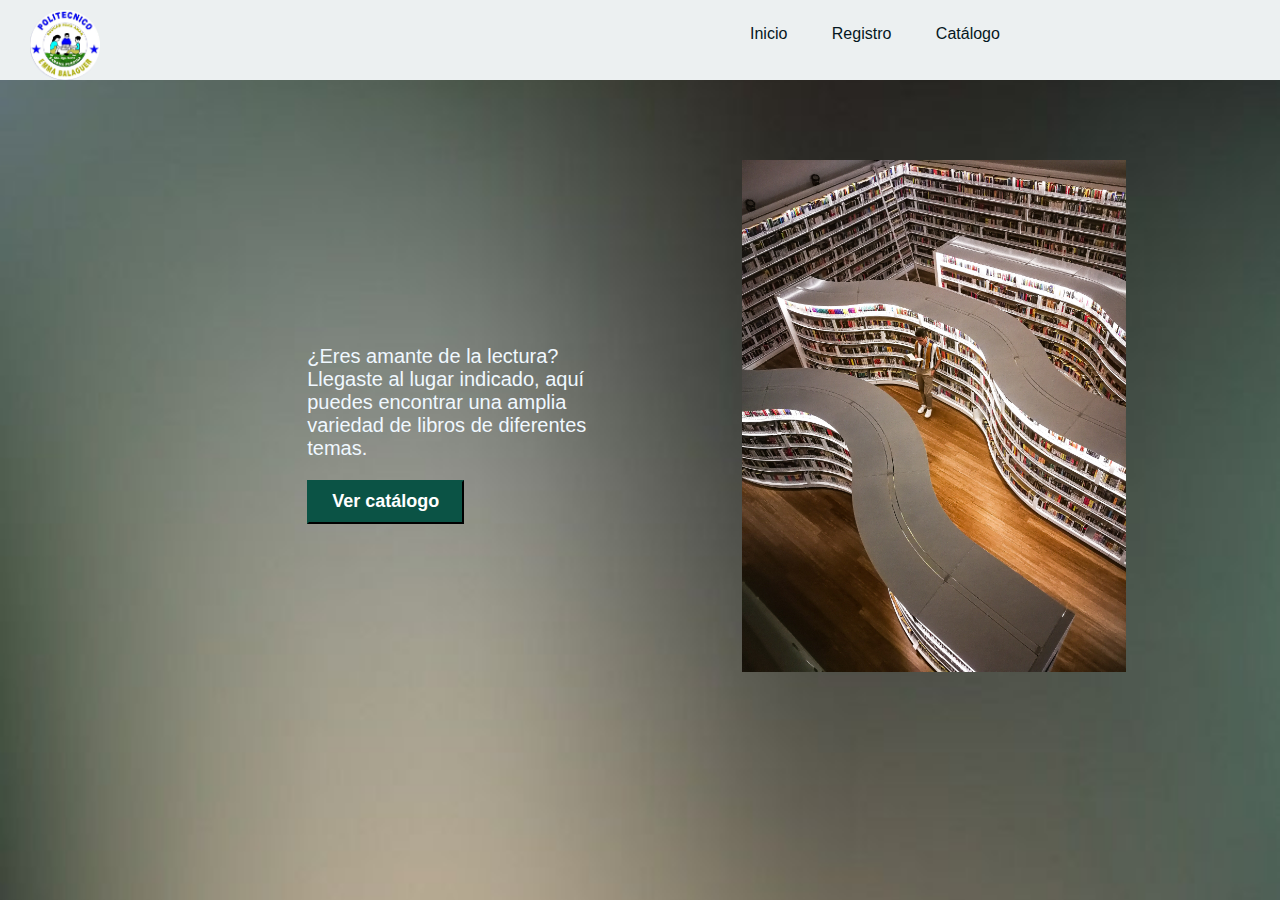
<file: index.html>
<!DOCTYPE html>
<html lang="es">
<head>
    <meta charset="UTF-8">
    <meta http-equiv="X-UA-Compatible" content="IE=edge">
    <meta name="viewport" content="width=device-width, initial-scale=1.0">
    <link rel="stylesheet" href="css/sprincipal.css">
    <title>Biblioteca Virtual DISAB</title>
</head>
<body>
    <header>
        <div class="logo"> 
            <a href="index.html">
            <img src="img/emma.jpg">
        </a>
        </div>
        <ul class="menu">
            <li><a href="index.html">Inicio</a></li>
            <li><a href="solicitud.html">Registro</a></li>
            <li><a href="catálogo.html">Catálogo</a></li>
        </ul>
    </header>
    <body>
    <section>
    <div id="primera_caja">
        <div class="contenedor1">
            <div class="content">
            <h3>¿Eres amante de la lectura? Llegaste al lugar indicado, aquí puedes encontrar una amplia variedad de libros de diferentes temas.</h3>
            <a href="catálogo.html"><button>Ver catálogo</button></a>
        </div>
        </div>
        <div class="fondo">
        <img src="img/img1.jpg" class="muckop">
        </div>
    </div>
</section>
</body>
</body>
</file>
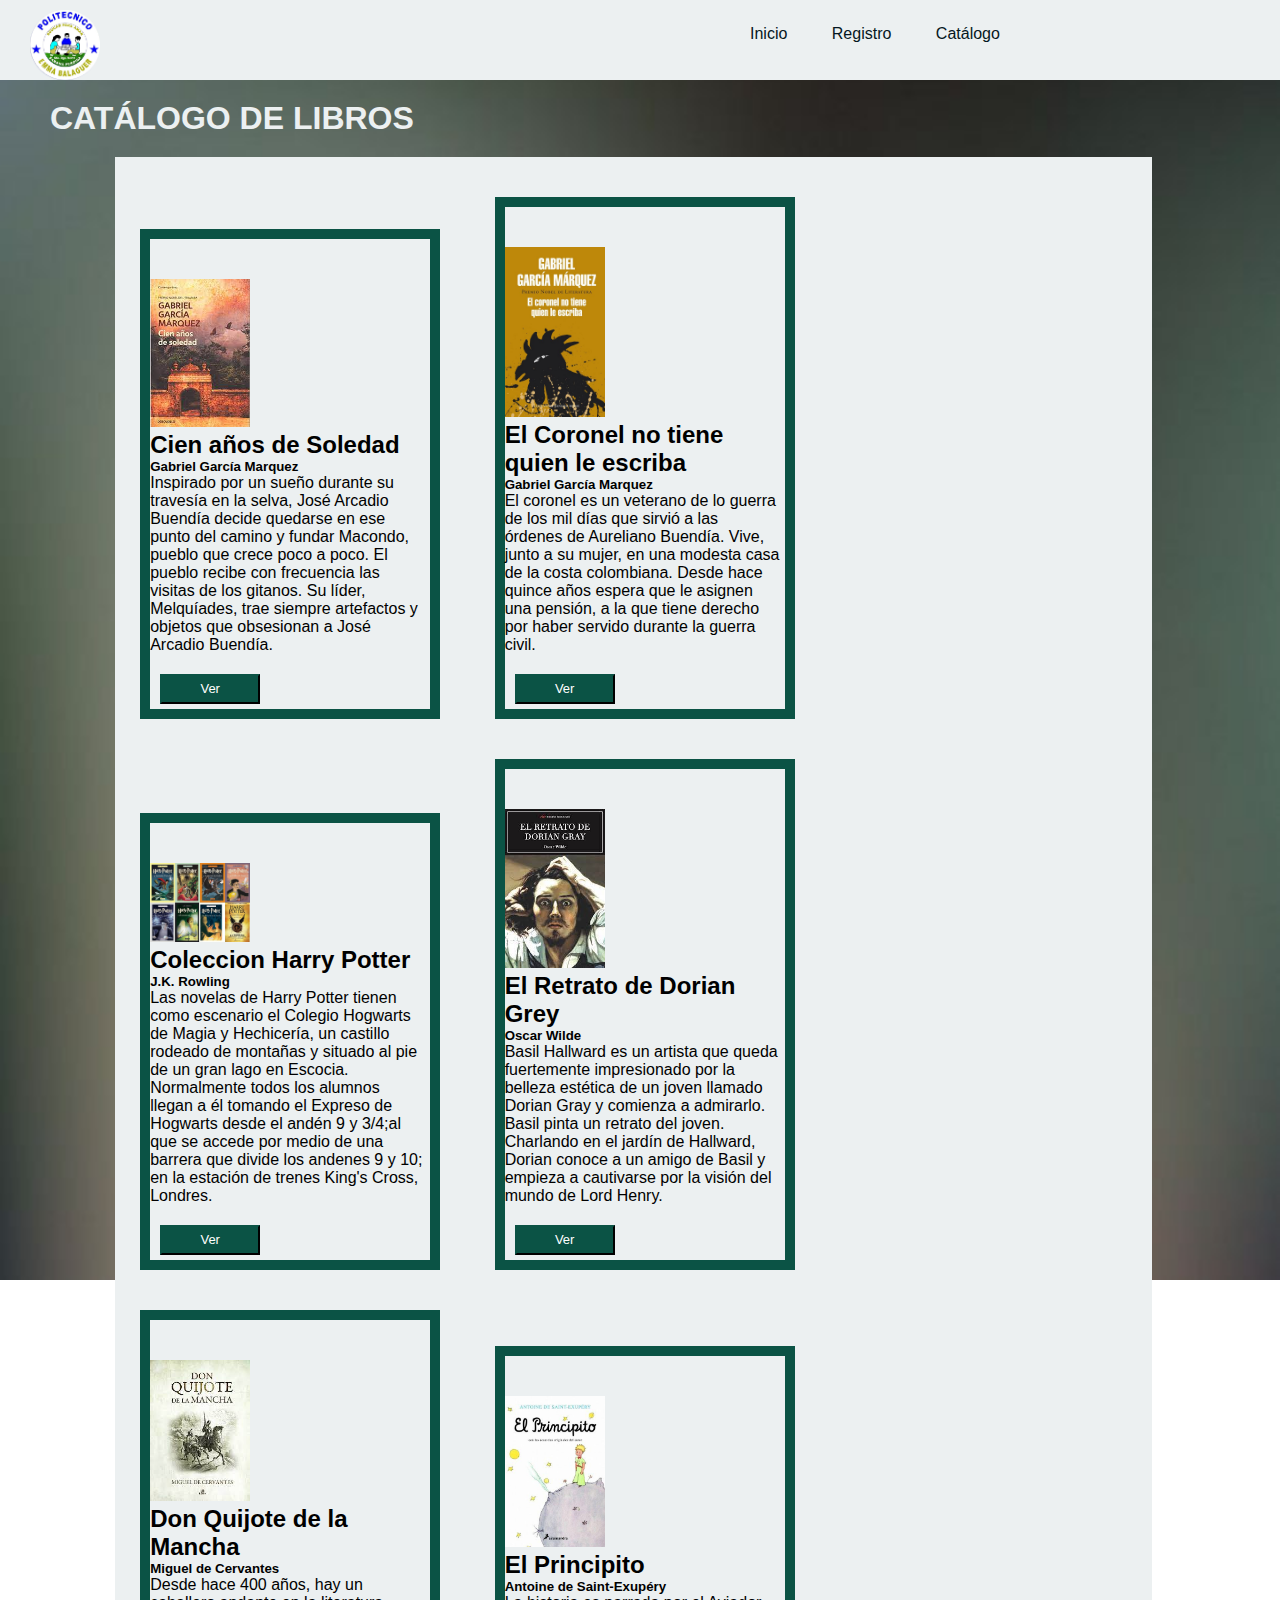
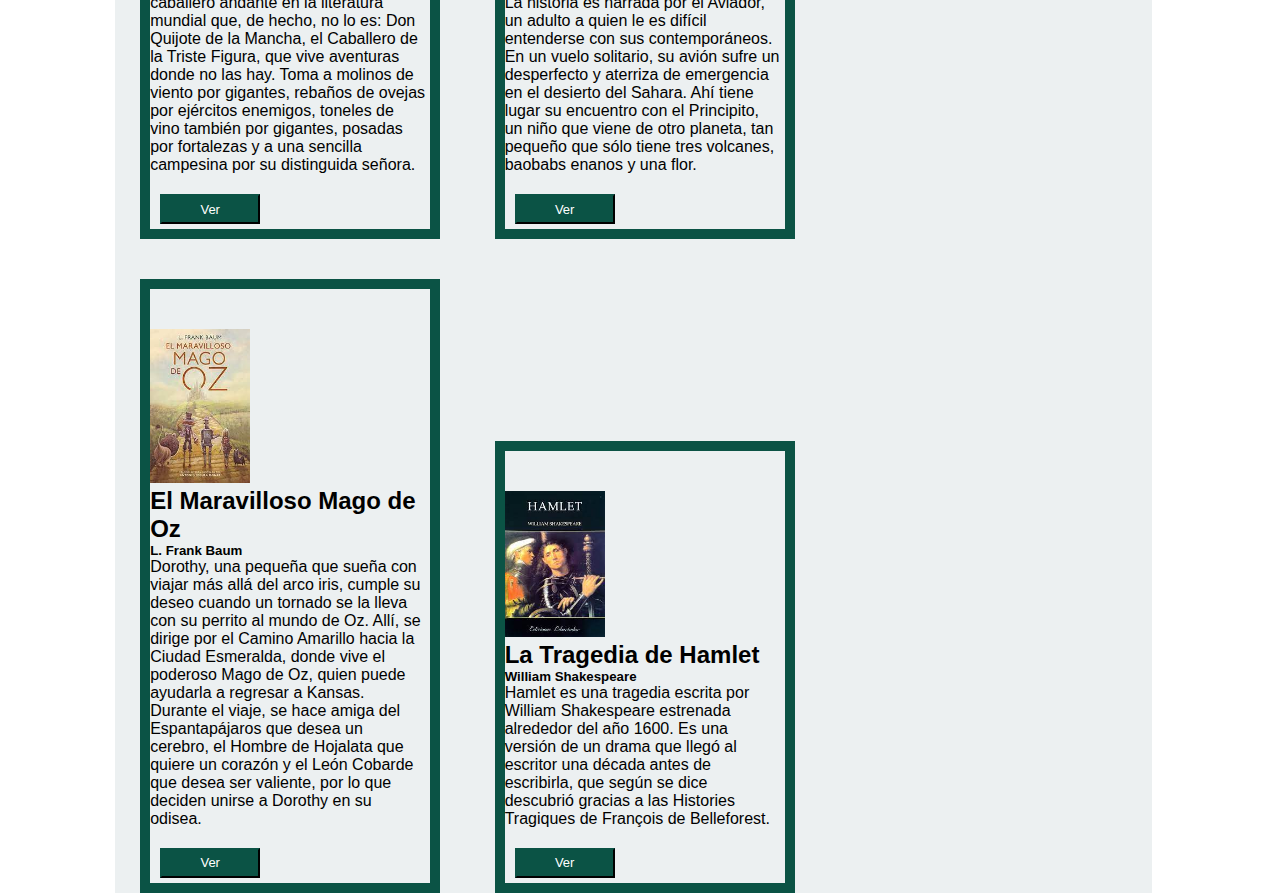
<file: catálogo.html>
<!DOCTYPE html>
<html lang="es">
<head>
    <meta charset="UTF-8">
    <meta http-equiv="X-UA-Compatible" content="IE=edge">
    <meta name="viewport" content="width=device-width, initial-scale=1.0">
    <link rel="stylesheet" href="css/scatálogo.css">
    <title>Biblioteca Virtual DISAB</title>

</head>
<body>
    <header>
        <div class="logo"> 
            <a href="index.html">
            <img src="img/emma.jpg">
        </a>
        </div>
       <ul class="menu">
        <li><a href="index.html">Inicio</a></li>
        <li><a href="solicitud.html">Registro</a></li>
        <li><a href="catálogo.html">Catálogo</a></li>
       </ul>
   </header>

 <div class="titulo">
       <h1>CATÁLOGO DE LIBROS</h1>
   </div>
<div class="segunda_caja">
<div class="contenedor_libros">
<div class="contenedor_libro1">
    <img src="img/carpeta de libros/CADS.jpg" alt="">
    <h2>Cien años de Soledad</h2>
    <h5>Gabriel García Marquez</h5>
    <p> Inspirado por un sueño durante su travesía en la selva, José Arcadio Buendía decide quedarse en ese punto del camino y fundar Macondo, pueblo que crece poco a poco. El pueblo recibe con frecuencia las visitas de los gitanos. Su líder, Melquíades, trae siempre artefactos y objetos que obsesionan a José Arcadio Buendía.</p>
    <a href="soledad.html"><button>Ver</button></a>
</div>
<div class="contenedor_libro1">
    <img src="img/carpeta de libros/ECNTQLE.jpg" alt="">
    <h2>El Coronel no tiene quien le escriba</h2>
    <h5>Gabriel García Marquez</h5>
    <p>El coronel es un veterano de lo guerra de los mil días que sirvió a las órdenes de Aureliano Buendía. Vive, junto a su mujer, en una modesta casa de la costa colombiana. Desde hace quince años espera que le asignen una pensión, a la que tiene derecho por haber servido durante la guerra civil.</p>
    <a href="coronel.html"><button>Ver</button></a>
</div>
<div class="contenedor_libro1">
    <img src="img/carpeta de libros/COLECCION HP.jpg" alt="">
    <h2>Coleccion Harry Potter</h2>
    <h5>J.K. Rowling</h5>
    <p>Las novelas de Harry Potter tienen como escenario el Colegio Hogwarts de Magia y Hechicería, un castillo rodeado de montañas y situado al pie de un gran lago en Escocia. Normalmente todos los alumnos llegan a él tomando el Expreso de Hogwarts desde el andén 9 y 3/4;al que se accede por medio de una barrera que divide los andenes 9 y 10; en la estación de trenes King's Cross, Londres.</p>
    <a href="harrypotter.html"><button>Ver</button></a>
</div>
<div class="contenedor_libro1">
    <img src="img/carpeta de libros/ERDDG.jpg" alt="">
    <h2>El Retrato de Dorian Grey</h2>
    <h5>Oscar Wilde</h5>
    <p>Basil Hallward es un artista que queda fuertemente impresionado por la belleza estética de un joven llamado Dorian Gray y comienza a admirarlo. Basil pinta un retrato del joven. Charlando en el jardín de Hallward, Dorian conoce a un amigo de Basil y empieza a cautivarse por la visión del mundo de Lord Henry.</p>
    <a href="doriangrey.html"><button>Ver</button></a>
</div>
<div class="contenedor_libro1">
    <img src="img/carpeta de libros/DQDLM.jpg" alt="">
    <h2>Don Quijote de la Mancha</h2>
    <h5>Miguel de Cervantes</h5>
    <p>Desde hace 400 años, hay un caballero andante en la literatura mundial que, de hecho, no lo es: Don Quijote de la Mancha, el Caballero de la Triste Figura, que vive aventuras donde no las hay. Toma a molinos de viento por gigantes, rebaños de ovejas por ejércitos enemigos, toneles de vino también por gigantes, posadas por fortalezas y a una sencilla campesina por su distinguida señora.</p>
    <a href="quijote.html"><button>Ver</button></a>
</div>
<div class="contenedor_libro1">
    <img src="img/carpeta de libros/EL PRINCIPITO.jpg" alt="">
    <h2>El Principito</h2>
    <h5>Antoine de Saint-Exupéry</h5>
    <p>La historia es narrada por el Aviador, un adulto a quien le es difícil entenderse con sus contemporáneos. En un vuelo solitario, su avión sufre un desperfecto y aterriza de emergencia en el desierto del Sahara. Ahí tiene lugar su encuentro con el Principito, un niño que viene de otro planeta, tan pequeño que sólo tiene tres volcanes, baobabs enanos y una flor.</p>
    <a href="principito.html"><button>Ver</button></a>
</div>
<div class="contenedor_libro1">
    <img src="img/carpeta de libros/EMMDO.jpg" alt="">
    <h2>El Maravilloso Mago de Oz</h2>
    <h5>L. Frank Baum</h5>
    <p>Dorothy, una pequeña que sueña con viajar más allá del arco iris, cumple su deseo cuando un tornado se la lleva con su perrito al mundo de Oz. Allí, se dirige por el Camino Amarillo hacia la Ciudad Esmeralda, donde vive el poderoso Mago de Oz, quien puede ayudarla a regresar a Kansas. Durante el viaje, se hace amiga del Espantapájaros que desea un cerebro, el Hombre de Hojalata que quiere un corazón y el León Cobarde que desea ser valiente, por lo que deciden unirse a Dorothy en su odisea.</p>
    <a href="magodeoz.html"><button>Ver</button></a>
</div>
<class class="contenedor_libro1">
    <img src="img/carpeta de libros/HAMLET.jpg" alt="">
    <h2>La Tragedia de Hamlet</h2>
    <h5>William Shakespeare</h5>
    <p>Hamlet es una tragedia escrita por William Shakespeare estrenada alrededor del año 1600. Es una versión de un drama que llegó al escritor una década antes de escribirla, que según se dice descubrió gracias a las Histories Tragiques de François de Belleforest.</p>
    <a href="hamlet.html"><button>Ver</button></a>
</class>
</div>
</div>
</body>
</html>
</file>
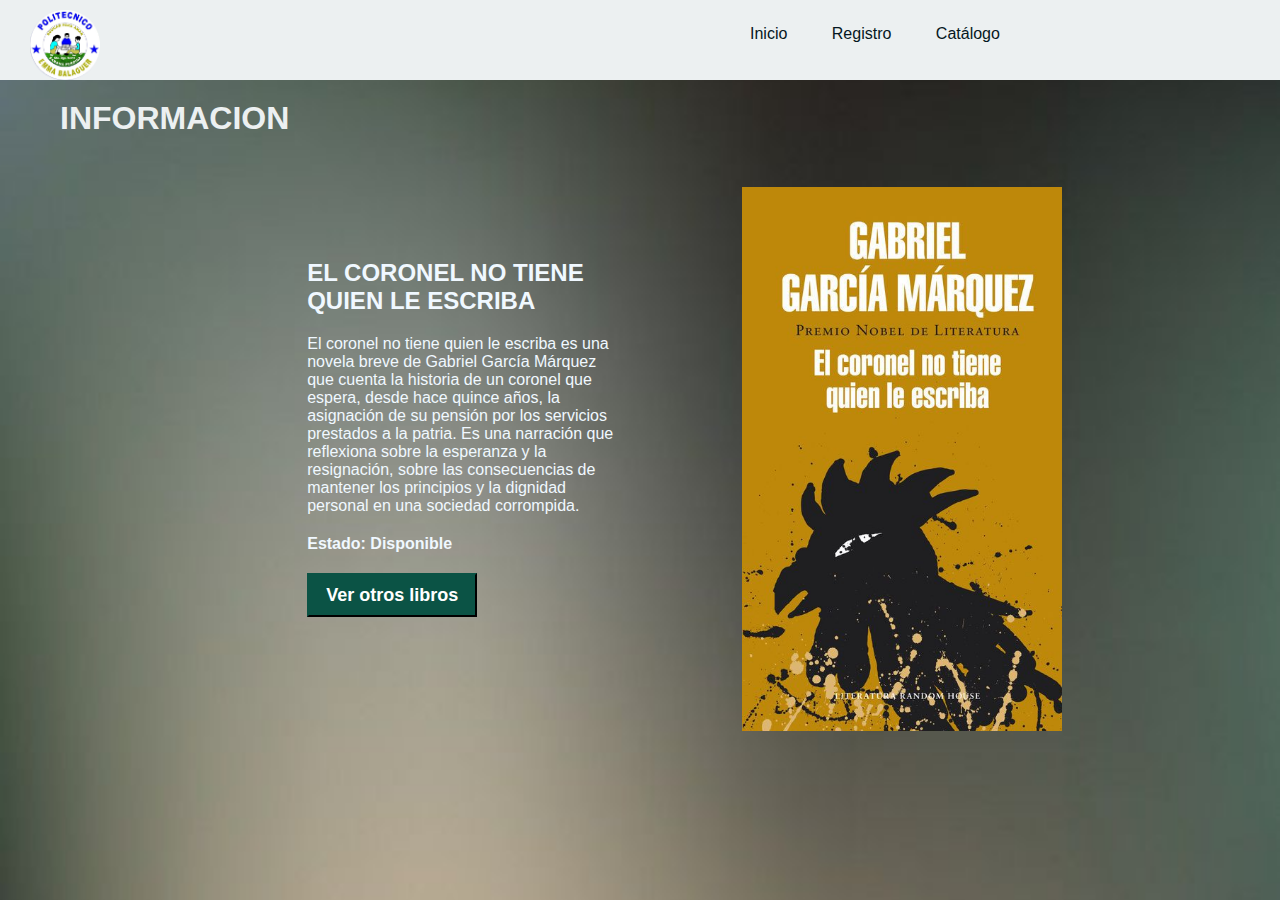
<file: coronel.html>
<!DOCTYPE html>
<html lang="en">
<head>
    <meta charset="UTF-8">
    <meta http-equiv="X-UA-Compatible" content="IE=edge">
    <meta name="viewport" content="width=device-width, initial-scale=1.0">
    <link rel="stylesheet" href="css/libros.css">
    <title>Biblioteca Virtual DISAB</title>

</head>
<body>
    <header>
        <div class="logo"> 
            <a href="index.html">
            <img src="img/emma.jpg">
        </a>
        </div>
       <ul class="menu">
        <li><a href="index.html">Inicio</a></li>
        <li><a href="solicitud.html">Registro</a></li>
           <li><a href="catálogo.html">Catálogo</a></li>
       </ul>
   </header>
   <div class="titulo">
       <h1>INFORMACION</h1>
   </div>
   <div id="primera_caja">
    <div class="contenedor1">
        <div class="content">
            <h2>EL CORONEL NO TIENE QUIEN LE ESCRIBA</h2>
            <p>El coronel no tiene quien le escriba es una novela breve de Gabriel García Márquez que cuenta la historia de un coronel que espera, desde hace quince años, la asignación de su pensión por los servicios prestados a la patria.

                Es una narración que reflexiona sobre la esperanza y la resignación, sobre las consecuencias de mantener los principios y la dignidad personal en una sociedad corrompida.</p>
            <p><strong class="strongClass">Estado: Disponible</strong></p>
                <a href="catálogo.html"><button>Ver otros libros</button></a>
    </div>
    </div>
    <div class="fondo">
    <img src="img/carpeta de libros/ECNTQLE.jpg" class="muckop">
    </div>
</div>
</body>
</html>
</file>
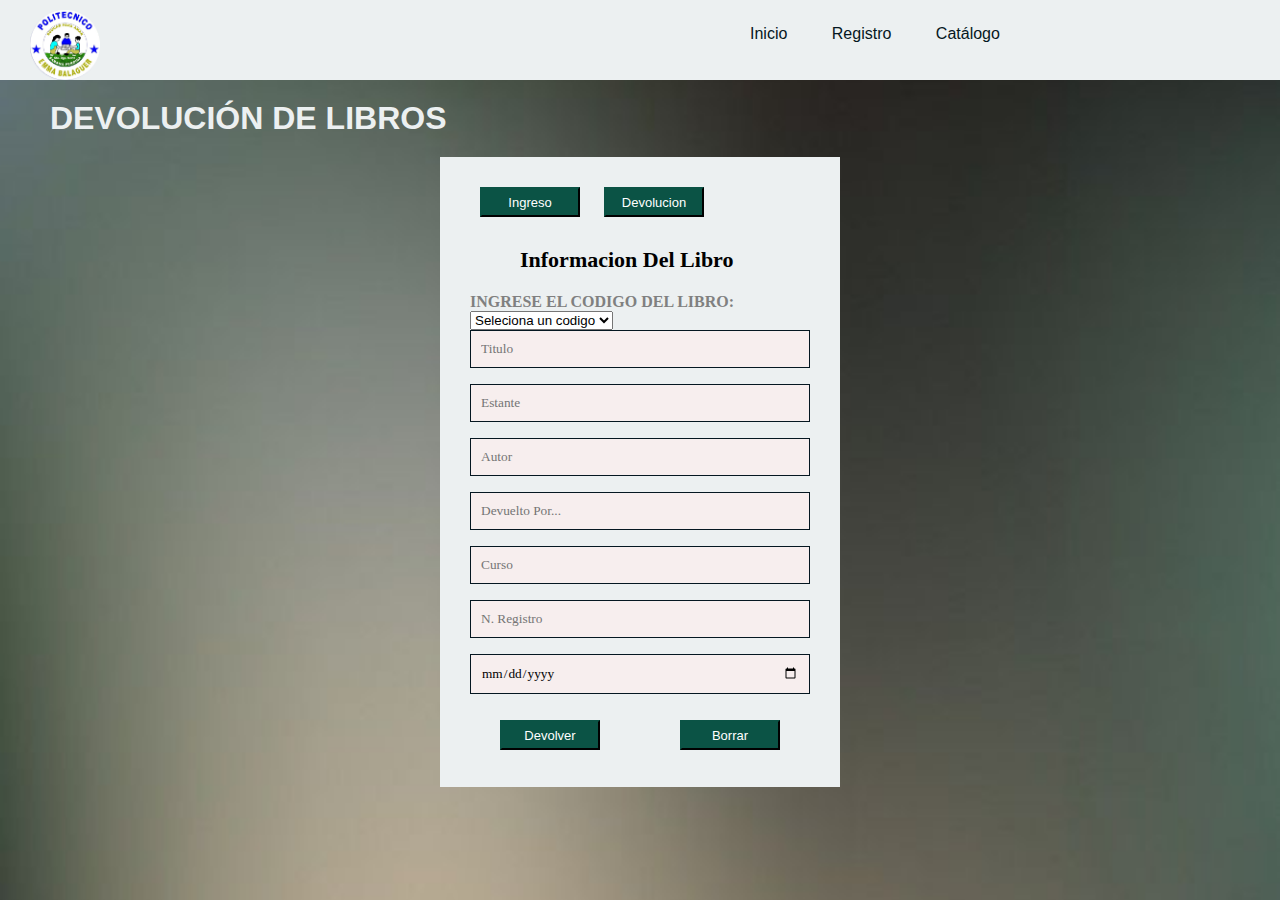
<file: devolucion.html>
<!DOCTYPE html>
<html lang="es">
<head>
    <meta charset="UTF-8">
    <meta http-equiv="X-UA-Compatible" content="IE=edge">
    <meta name="viewport" content="width=device-width, initial-scale=1.0">
    <link rel="stylesheet" media="screen"  href="css/devolucion.css">
    <script src="script2.js"></script> <script src="libros.js"></script>
    <title>Biblioteca Virtual DISAB</title>
</head>
<header>
    <div class="logo"> 
        <a href="index.html">
        <img src="img/emma.jpg">
    </a>
    </div>
   <ul class="menu">
    <li><a href="index.html">Inicio</a></li>
    <li><a href="solicitud.html">Registro</a></li>
       <li><a href="catálogo.html">Catálogo</a></li>
   </ul>
</header>

 <body>
<div class="titulo">
  <h1>DEVOLUCIÓN DE LIBROS</h1>
</div>
<section class="Form-registrar">
  <a href="solicitud.html"><button class="botons1">Ingreso</button></a>
  <a href="devolucion.html"><button class="botons1">Devolucion</button></a>
  <h4 class="titulo">Informacion Del Libro</h4>
  <form action="gracias2.html">
      <label for="" class="formulario__label"><span style="color: gray;" ><strong>INGRESE EL CODIGO DEL LIBRO:</strong></span></label>
      <select name="Código" id="codigo" required>
          <option>Seleciona un codigo</option>
          <option>CADS</option>
          <option>ECNTQLE</option>
          <option>HP</option>
          <option>ERDG</option>
          <option>DQM</option>
          <option>EP</option>
          <option>EMMDO</option>
          <option>LTH</option>
        </select> 
          <input Class="control" type="text" name="Titulo" id="titulo" placeholder="Titulo" required>
          <input Class="control" type="text" name="Estante" id="estante" placeholder="Estante" required>
          <input Class="control" type="text" name="Autor" id="autor" placeholder="Autor" required>
          <input Class="control" type="text" name="Devuelto" id="devuelto" placeholder="Devuelto Por..." required>
          <input Class="control" type="text" name="Curso" id="curso" placeholder="Curso" required>
          <input Class="control" type="text" name="Registro" id="numero" placeholder="N. Registro" required>
          <input class="control" type="date"name="Entrega" id="entrega" placeholder="Fecha De Entrega" required>
          <input class="botons3" type="submit" value="Devolver"><form action="gracias.html">
          <input class="botons4" type="reset" value="Borrar" onclick="Limpiar()">
          <script src="devolucion.js"></script>
    </section>    
  </body>
</html>
</file>
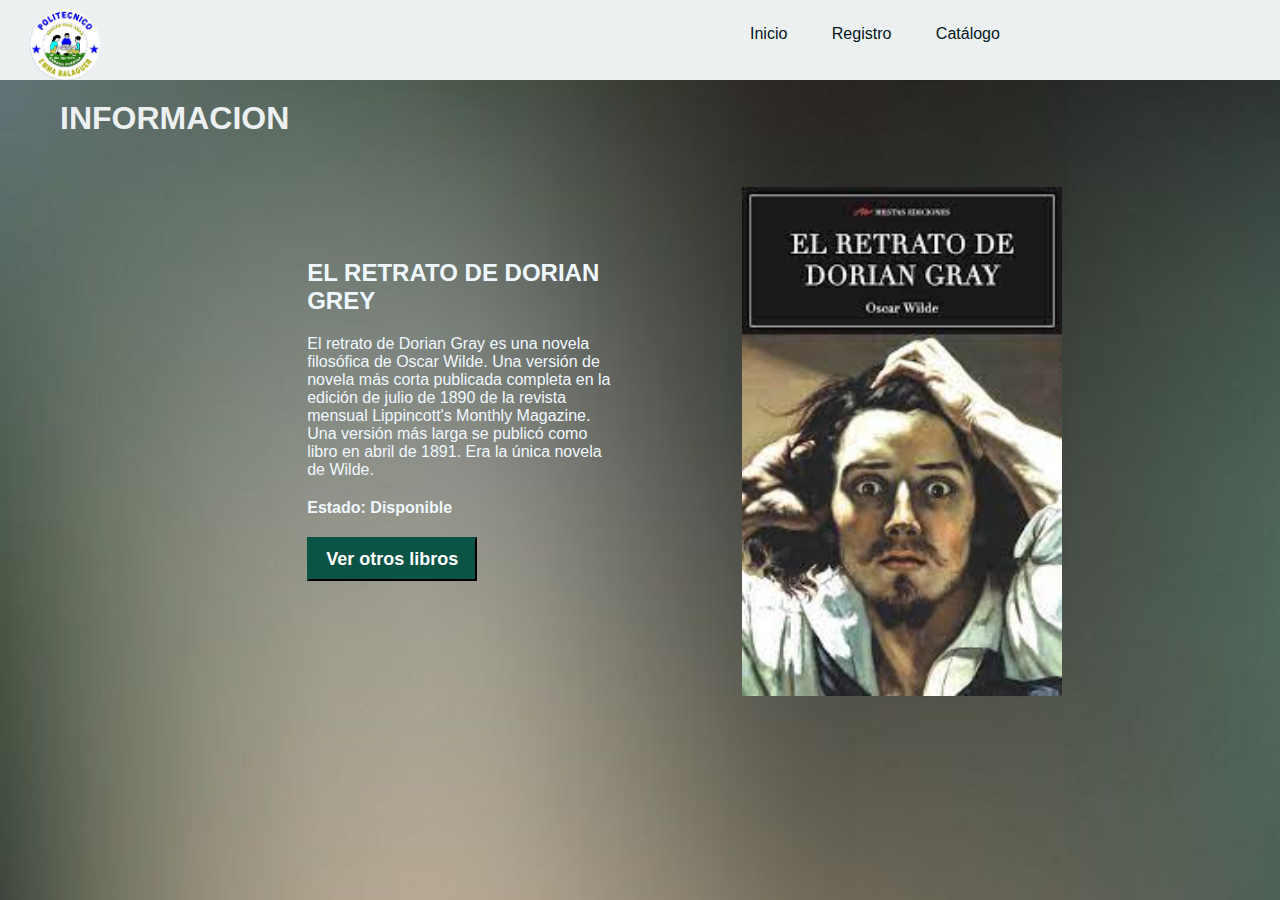
<file: doriangrey.html>
<!DOCTYPE html>
<html lang="en">
<head>
    <meta charset="UTF-8">
    <meta http-equiv="X-UA-Compatible" content="IE=edge">
    <meta name="viewport" content="width=device-width, initial-scale=1.0">
    <link rel="stylesheet" href="css/libros.css">
    <title>Biblioteca Virtual DISAB</title>

</head>
<body>
    <header>
        <div class="logo"> 
            <a href="index.html">
            <img src="img/emma.jpg">
        </a>
        </div>
       <ul class="menu">
        <li><a href="index.html">Inicio</a></li>
        <li><a href="solicitud.html">Registro</a></li>
           <li><a href="catálogo.html">Catálogo</a></li>
       </ul>
   </header>
   <div class="titulo">
       <h1>INFORMACION</h1>
   </div>
   <div id="primera_caja">
    <div class="contenedor1">
        <div class="content">
            <h2>EL RETRATO DE DORIAN GREY</h2>
            <p>El retrato de Dorian Gray es una novela filosófica de Oscar Wilde. Una versión de novela más corta publicada completa en la edición de julio de 1890 de la revista mensual Lippincott's Monthly Magazine. Una versión más larga se publicó como libro en abril de 1891. Era la única novela de Wilde.</p>
            <p><strong class="strongClass">Estado: Disponible</strong></p>
            <a href="catálogo.html"><button>Ver otros libros</button></a>
    </div>
    </div>
    <div class="fondo">
    <img src="img/carpeta de libros/ERDDG.jpg" class="muckop">
    </div>
</div>
</body>
</html>
</file>
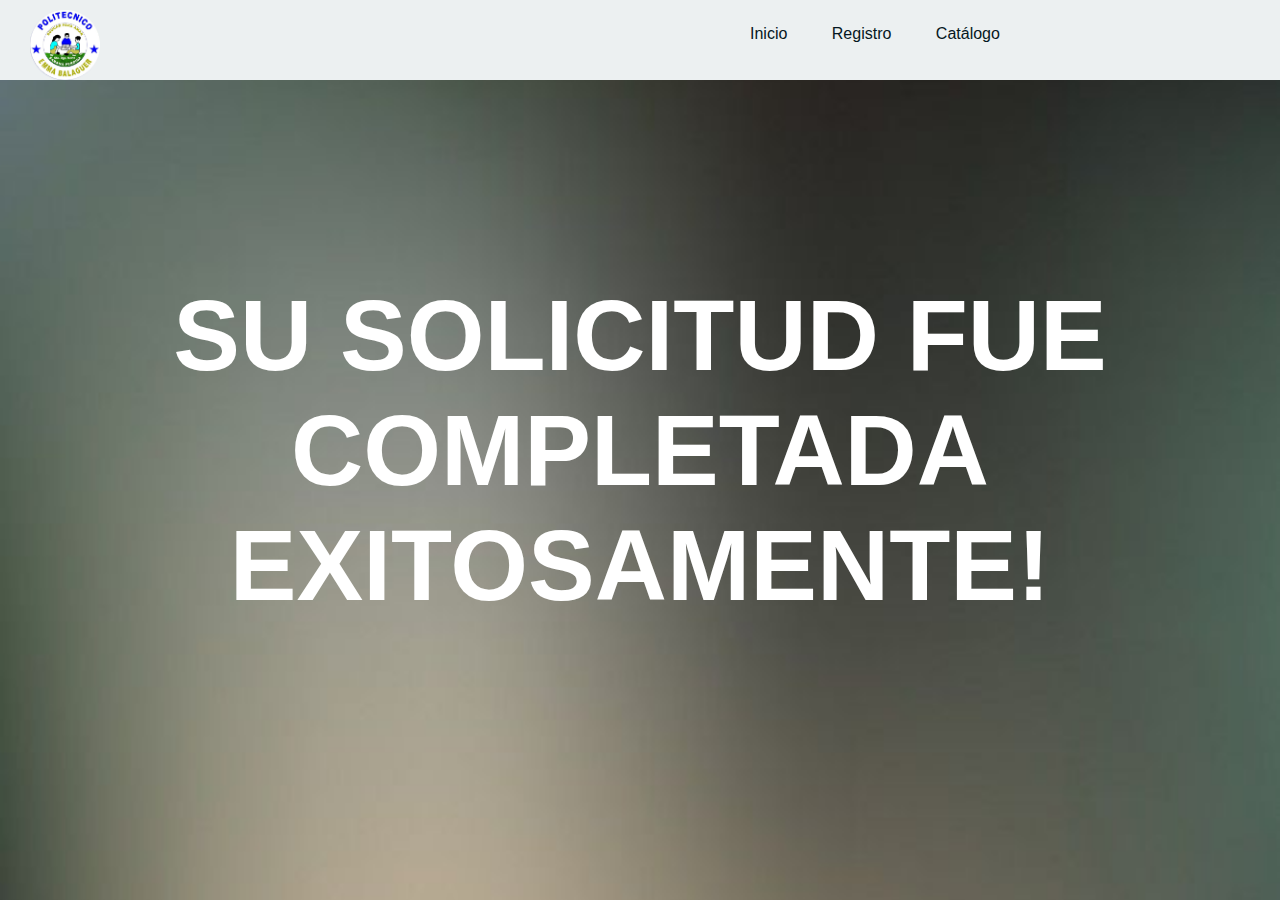
<file: gracias.html>
<!DOCTYPE html>
<html lang="es">
<head>
    <meta charset="UTF-8">
    <meta http-equiv="X-UA-Compatible" content="IE=edge">
    <meta name="viewport" content="width=device-width, initial-scale=1.0">
    <link rel="stylesheet" href="css/sprincipal.css">
    <title>Biblioteca Virtual DISAB</title>

</head>
<body>
    <header>
        <div class="logo"> 
            <a href="index.html">
            <img src="img/emma.jpg">
        </a>
        </div>
        <ul class="menu">
            <li><a href="index.html">Inicio</a></li>
            <li><a href="solicitud.html">Registro</a></li>
            <li><a href="catálogo.html">Catálogo</a></li>
        </ul>
    </header>
    <body></body>
    <section>
    <div id="respuesta">
       <h1 style="color: white; font-size: 100px;">SU SOLICITUD FUE COMPLETADA EXITOSAMENTE!</h1>
    </div>
    </section>
</body>
</html>
</file>
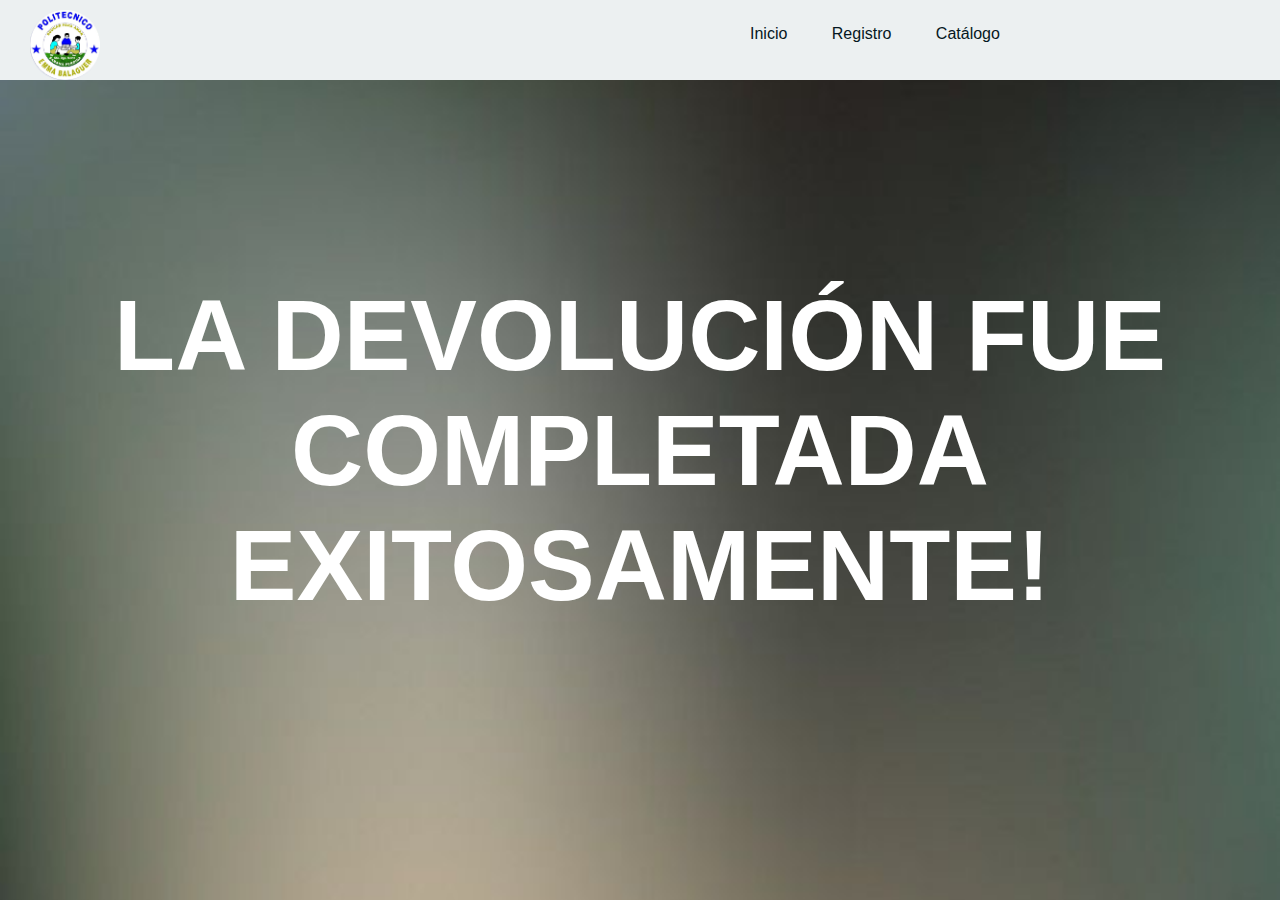
<file: gracias2.html>
<!DOCTYPE html>
<html lang="es">
<head>
    <meta charset="UTF-8">
    <meta http-equiv="X-UA-Compatible" content="IE=edge">
    <meta name="viewport" content="width=device-width, initial-scale=1.0">
    <link rel="stylesheet" href="css/sprincipal.css">
    <title>Biblioteca Virtual DISAB</title>

</head>
<body>
    <header>
        <div class="logo"> 
            <a href="index.html">
            <img src="img/emma.jpg">
        </a>
        </div>
        <ul class="menu">
            <li><a href="index.html">Inicio</a></li>
            <li><a href="solicitud.html">Registro</a></li>
            <li><a href="catálogo.html">Catálogo</a></li>
        </ul>
    </header>
    <body></body>
    <section>
    <div id="respuesta">
       <h1 style="color: white; font-size: 100px;">LA DEVOLUCIÓN FUE COMPLETADA EXITOSAMENTE!</h1>
    </div>
    </section>
    
</body>
</html>
</file>
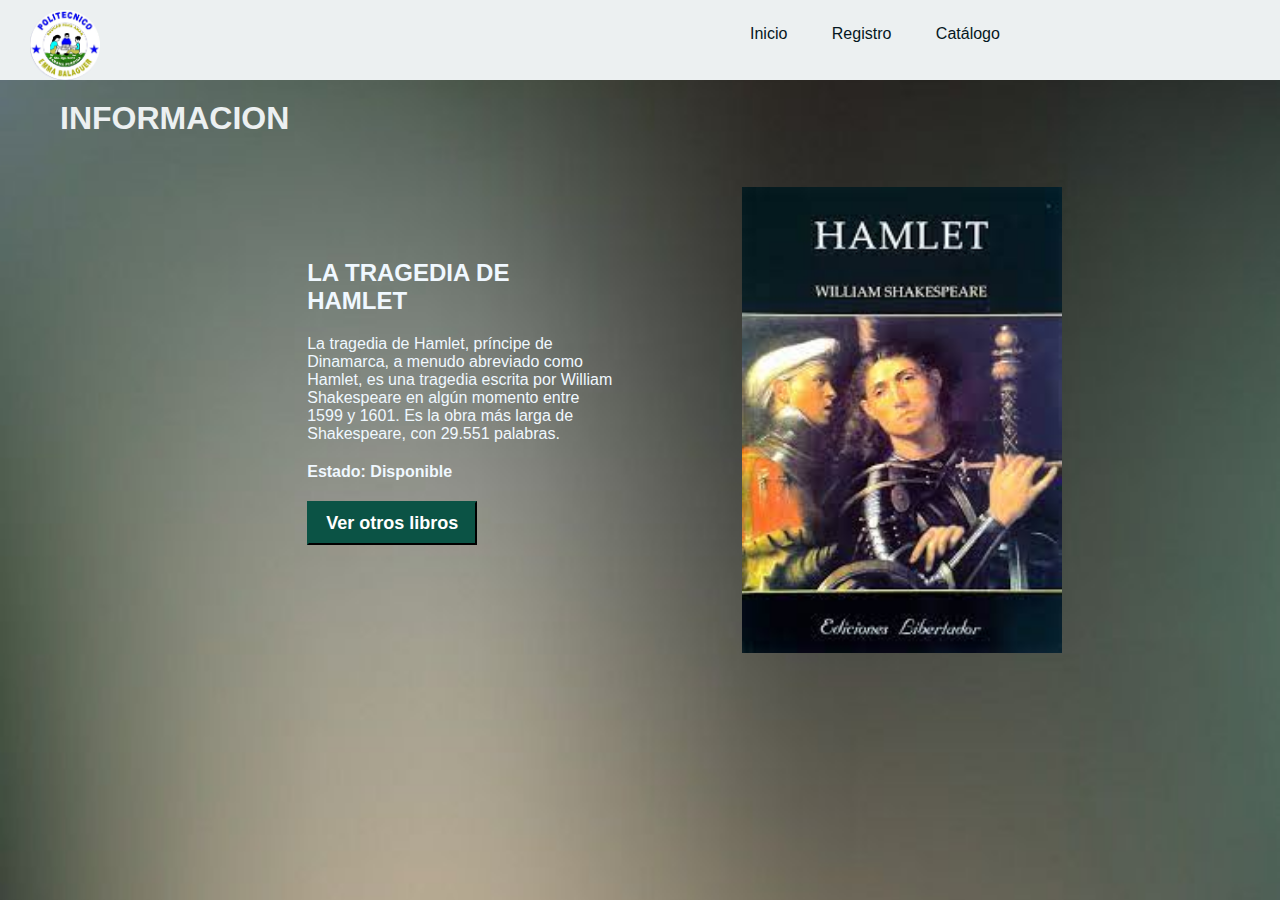
<file: hamlet.html>
<!DOCTYPE html>
<html lang="en">
<head>
    <meta charset="UTF-8">
    <meta http-equiv="X-UA-Compatible" content="IE=edge">
    <meta name="viewport" content="width=device-width, initial-scale=1.0">
    <link rel="stylesheet" href="css/libros.css">
    <title>Biblioteca Virtual DISAB</title>

</head>
<body>
    <header>
        <div class="logo"> 
            <a href="index.html">
            <img src="img/emma.jpg">
        </a>
        </div>
       <ul class="menu">
        <li><a href="index.html">Inicio</a></li>
        <li><a href="solicitud.html">Registro</a></li>
           <li><a href="catálogo.html">Catálogo</a></li>
       </ul>
   </header>
   <div class="titulo">
       <h1>INFORMACION</h1>
   </div>
   <div id="primera_caja">
    <div class="contenedor1">
        <div class="content">
            <h2>LA TRAGEDIA DE HAMLET</h2>
            <p>La tragedia de Hamlet, príncipe de Dinamarca, a menudo abreviado como Hamlet, es una tragedia escrita por William Shakespeare en algún momento entre 1599 y 1601. Es la obra más larga de Shakespeare, con 29.551 palabras. </p>
            <p><strong class="strongClass">Estado: Disponible</strong></p>
            <a href="catálogo.html"><button>Ver otros libros</button></a>
    </div>
    </div>
    <div class="fondo">
    <img src="img/carpeta de libros/HAMLET.jpg" class="muckop">
    </div>
</div>
</body>
</html>
</file>
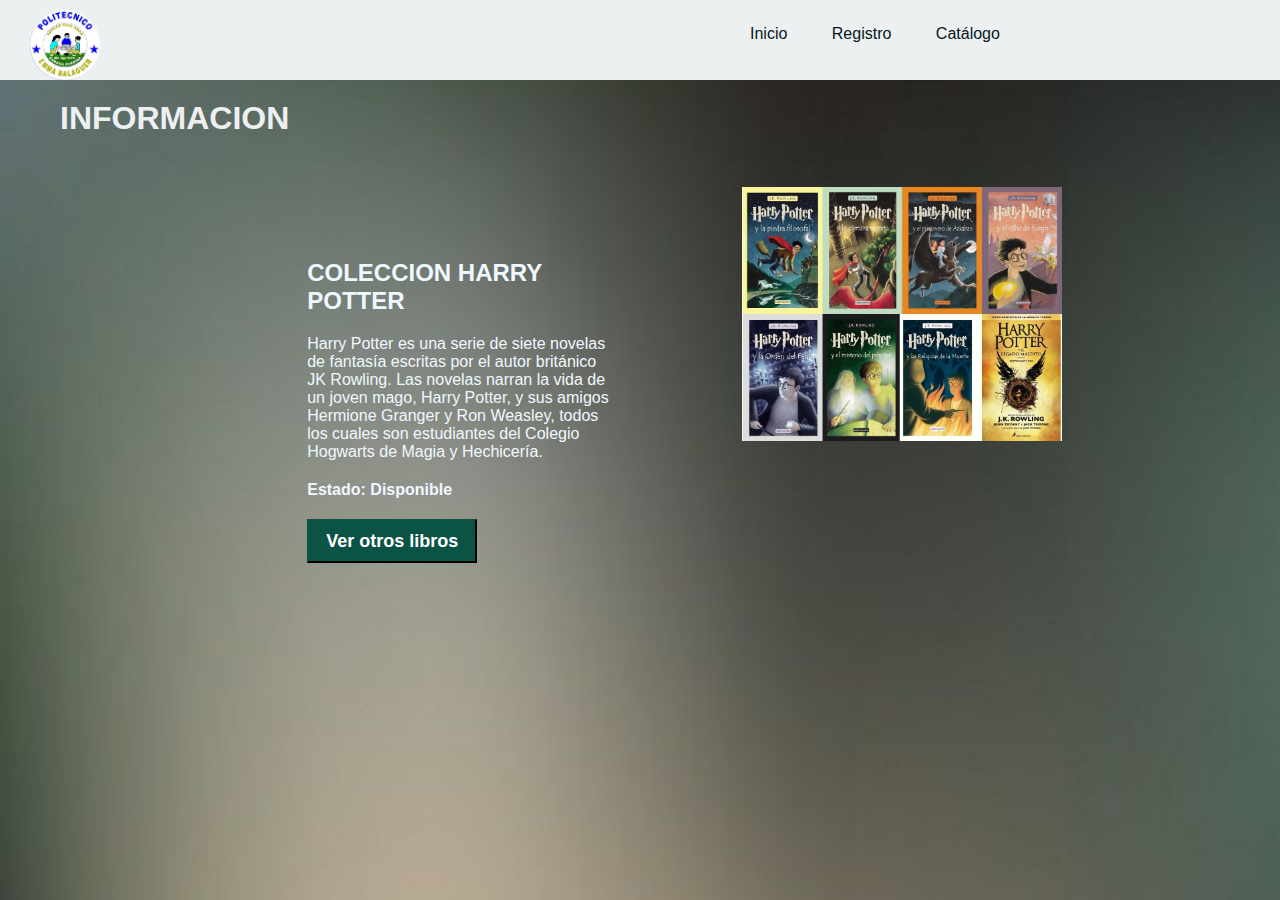
<file: harrypotter.html>
<!DOCTYPE html>
<html lang="en">
<head>
    <meta charset="UTF-8">
    <meta http-equiv="X-UA-Compatible" content="IE=edge">
    <meta name="viewport" content="width=device-width, initial-scale=1.0">
    <link rel="stylesheet" href="css/libros.css">
    <title>Biblioteca Virtual DISAB</title>

</head>
<body>
    <header>
        <div class="logo"> 
            <a href="index.html">
            <img src="img/emma.jpg">
        </a>
        </div>
       <ul class="menu">
        <li><a href="index.html">Inicio</a></li>
        <li><a href="solicitud.html">Registro</a></li>
           <li><a href="catálogo.html">Catálogo</a></li>
       </ul>
   </header>
   <div class="titulo">
       <h1>INFORMACION</h1>
   </div>
   <div id="primera_caja">
    <div class="contenedor1">
        <div class="content">
            <h2>COLECCION HARRY POTTER</h2>
            <p>Harry Potter es una serie de siete novelas de fantasía escritas por el autor británico JK Rowling. Las novelas narran la vida de un joven mago, Harry Potter, y sus amigos Hermione Granger y Ron Weasley, todos los cuales son estudiantes del Colegio Hogwarts de Magia y Hechicería.</p>
            <p><strong class="strongClass">Estado: Disponible</strong></p>
            <a href="catálogo.html"><button>Ver otros libros</button></a>
    </div>
    </div>
    <div class="fondo">
    <img src="img/carpeta de libros/COLECCION HP.jpg" class="muckop">
    </div>
</div>
</body>
</html>
</file>
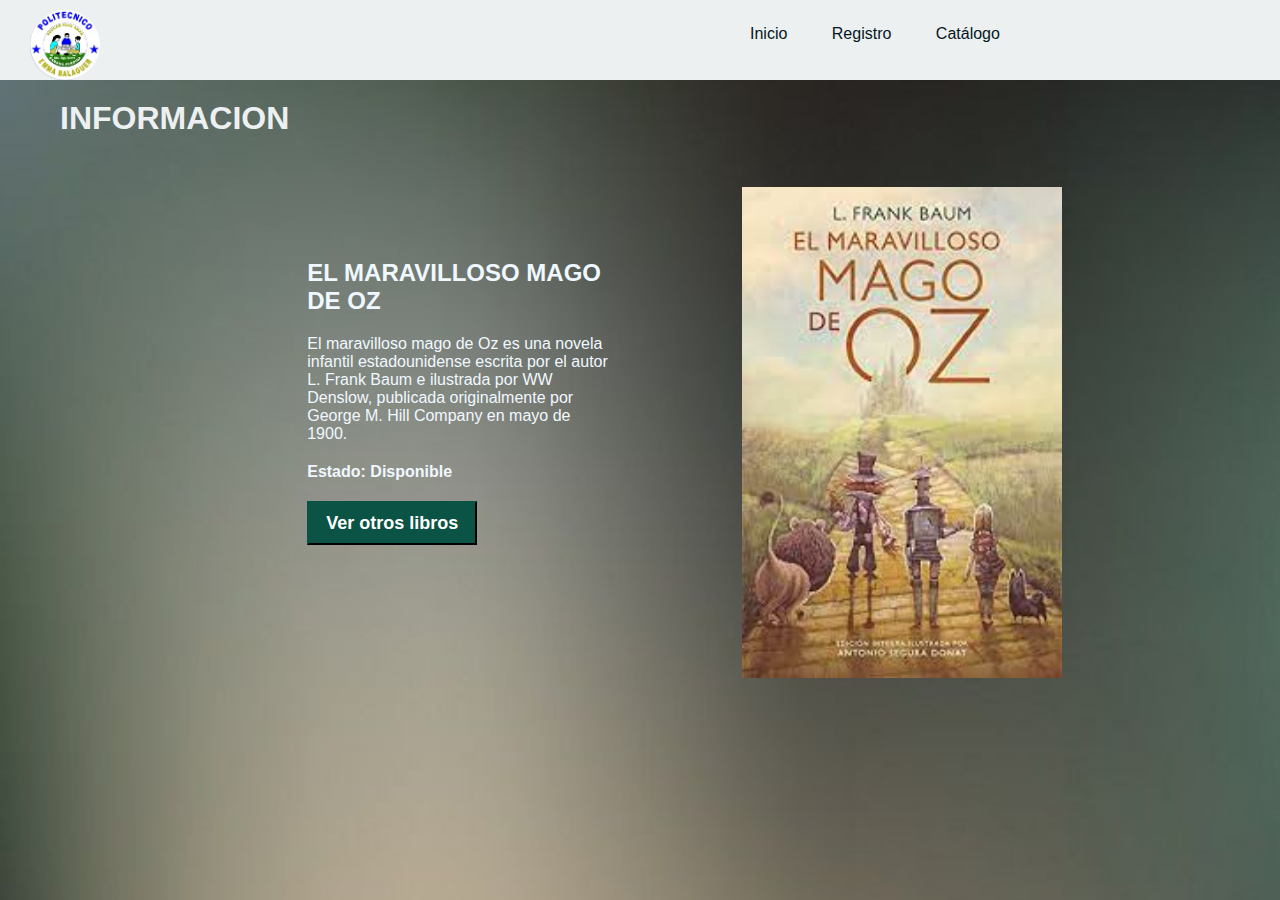
<file: magodeoz.html>
<!DOCTYPE html>
<html lang="en">
<head>
    <meta charset="UTF-8">
    <meta http-equiv="X-UA-Compatible" content="IE=edge">
    <meta name="viewport" content="width=device-width, initial-scale=1.0">
    <link rel="stylesheet" href="css/libros.css">
    <title>Biblioteca Virtual DISAB</title>

</head>
<body>
    <header>
        <div class="logo"> 
            <a href="index.html">
            <img src="img/emma.jpg">
        </a>
        </div>
       <ul class="menu">
        <li><a href="index.html">Inicio</a></li>
        <li><a href="solicitud.html">Registro</a></li>
           <li><a href="catálogo.html">Catálogo</a></li>
       </ul>
   </header>
   <div class="titulo">
       <h1>INFORMACION</h1>
   </div>
   <div id="primera_caja">
    <div class="contenedor1">
        <div class="content">
            <h2>EL MARAVILLOSO MAGO DE OZ</h2>
            <p>El maravilloso mago de Oz es una novela infantil estadounidense escrita por el autor L. Frank Baum e ilustrada por WW Denslow, publicada originalmente por George M. Hill Company en mayo de 1900.</p>
            <p><strong class="strongClass">Estado: Disponible</strong></p>
            <a href="catálogo.html"><button>Ver otros libros</button></a>
    </div>
    </div>
    <div class="fondo">
    <img src="img/carpeta de libros/EMMDO.jpg" class="muckop">
    </div>
</div>
</body>
</html>
</file>
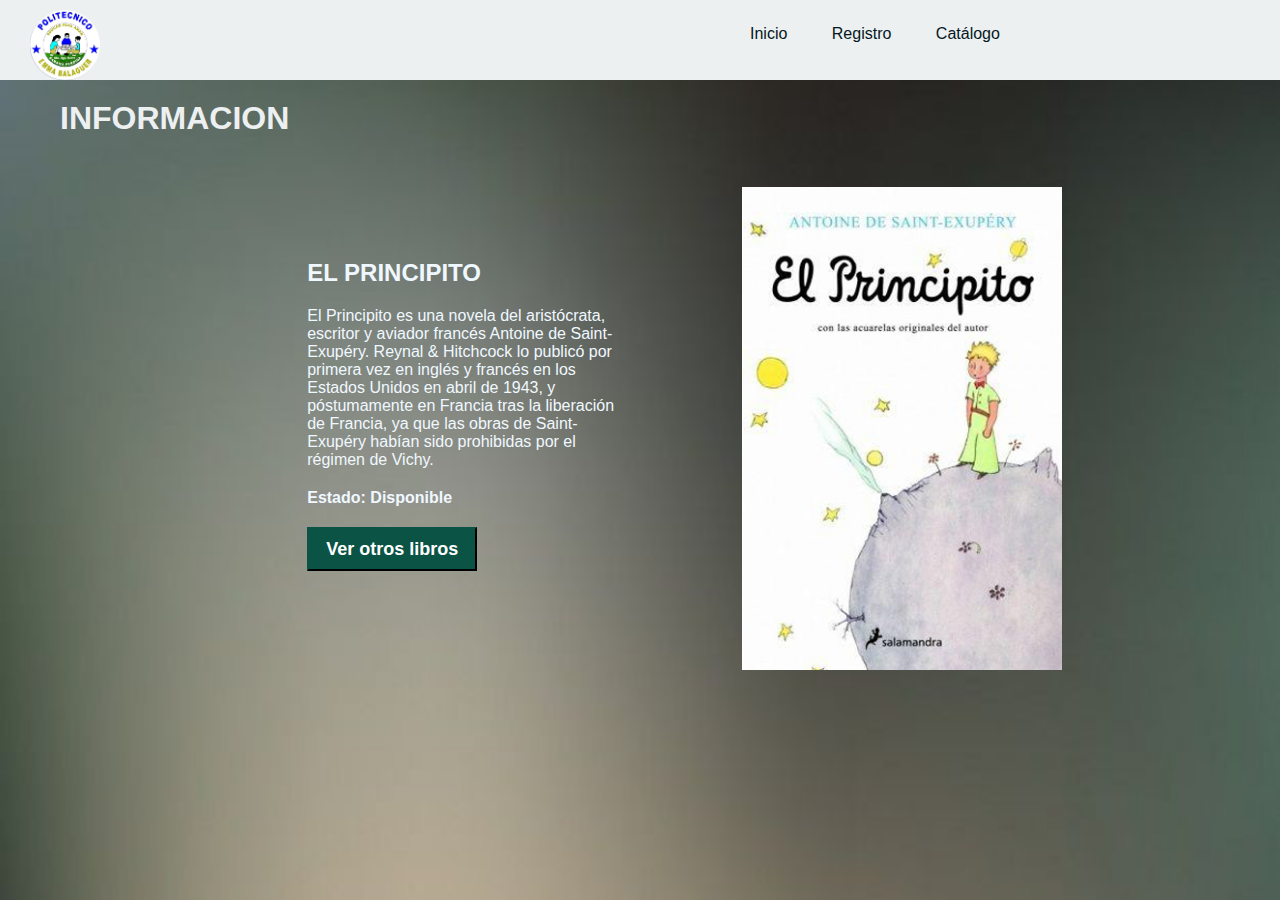
<file: principito.html>
<!DOCTYPE html>
<html lang="en">
<head>
    <meta charset="UTF-8">
    <meta http-equiv="X-UA-Compatible" content="IE=edge">
    <meta name="viewport" content="width=device-width, initial-scale=1.0">
    <link rel="stylesheet" href="css/libros.css">
    <title>Biblioteca Virtual DISAB</title>
</head>
<body>
    <header>
        <div class="logo"> 
            <a href="index.html">
            <img src="img/emma.jpg">
        </a>
        </div>
       <ul class="menu">
        <li><a href="index.html">Inicio</a></li>
        <li><a href="solicitud.html">Registro</a></li>
           <li><a href="catálogo.html">Catálogo</a></li>
       </ul>
   </header>
   <div class="titulo">
       <h1>INFORMACION</h1>
   </div>
   <div id="primera_caja">
    <div class="contenedor1">
        <div class="content">
            <h2>EL PRINCIPITO</h2>
            <p>El Principito es una novela del aristócrata, escritor y aviador francés Antoine de Saint-Exupéry. Reynal & Hitchcock lo publicó por primera vez en inglés y francés en los Estados Unidos en abril de 1943, y póstumamente en Francia tras la liberación de Francia, ya que las obras de Saint-Exupéry habían sido prohibidas por el régimen de Vichy.</p>
            <p><strong class="strongClass">Estado: Disponible</strong></p>
            <a href="catálogo.html"><button>Ver otros libros</button></a>
    </div>
    </div>
    <div class="fondo">
    <img src="img/carpeta de libros/EL PRINCIPITO.jpg" class="muckop">
    </div>
</div>
</body>
</html>
</file>
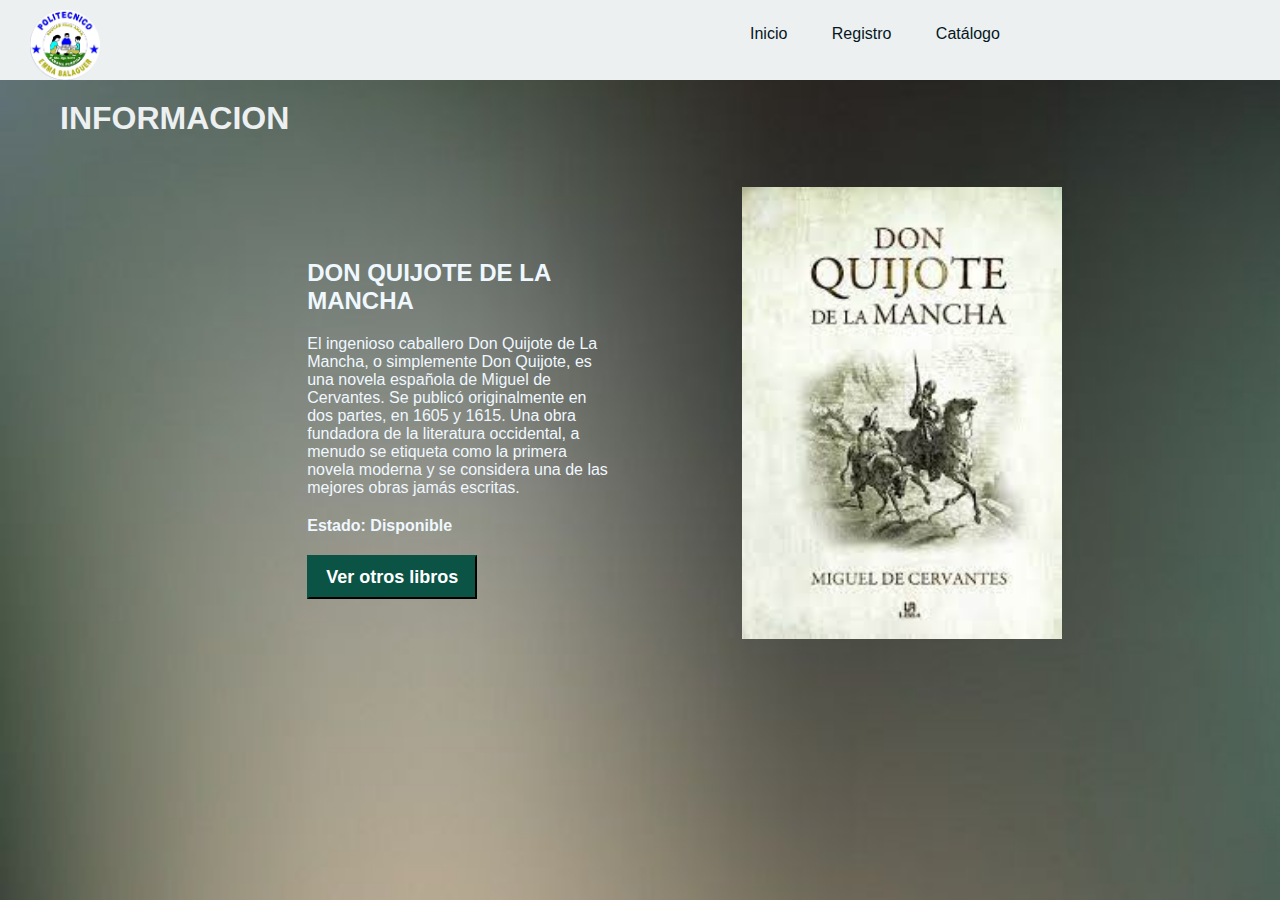
<file: quijote.html>
<!DOCTYPE html>
<html lang="en">
<head>
    <meta charset="UTF-8">
    <meta http-equiv="X-UA-Compatible" content="IE=edge">
    <meta name="viewport" content="width=device-width, initial-scale=1.0">
    <link rel="stylesheet" href="css/libros.css">
    <title>Biblioteca Virtual DISAB</title>

</head>
<body>
    <header>
        <div class="logo"> 
            <a href="index.html">
            <img src="img/emma.jpg">
        </a>
        </div>
       <ul class="menu">
        <li><a href="index.html">Inicio</a></li>
        <li><a href="solicitud.html">Registro</a></li>
           <li><a href="catálogo.html">Catálogo</a></li>
       </ul>
   </header>
   <div class="titulo">
       <h1>INFORMACION</h1>
   </div>
   <div id="primera_caja">
    <div class="contenedor1">
        <div class="content">
            <h2>DON QUIJOTE DE LA MANCHA</h2>
            <p>El ingenioso caballero Don Quijote de La Mancha, o simplemente Don Quijote, es una novela española de Miguel de Cervantes. Se publicó originalmente en dos partes, en 1605 y 1615. Una obra fundadora de la literatura occidental, a menudo se etiqueta como la primera novela moderna y se considera una de las mejores obras jamás escritas.</p>
            <p><strong class="strongClass">Estado: Disponible</strong></p>
            <a href="catálogo.html"><button>Ver otros libros</button></a>
    </div>
    </div>
    <div class="fondo">
    <img src="img/carpeta de libros/DQDLM.jpg" class="muckop">
    </div>
</div>
</body>
</html>
</file>
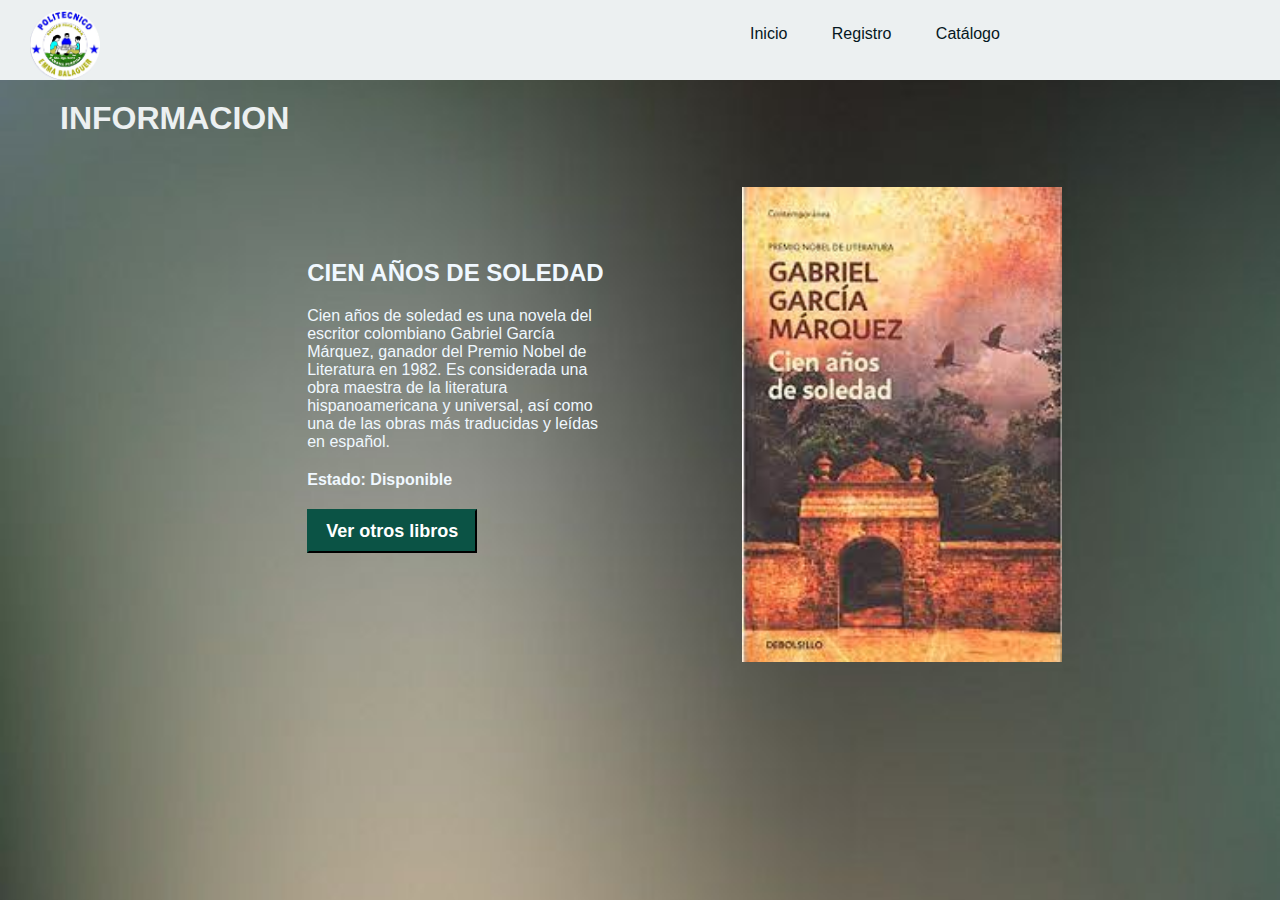
<file: soledad.html>
<!DOCTYPE html>
<html lang="es"><head>
    <meta charset="UTF-8">
    <meta http-equiv="X-UA-Compatible" content="IE=edge">
    <meta name="viewport" content="width=device-width, initial-scale=1.0">
    <link rel="stylesheet" href="css/libros.css">
    <title>Biblioteca Virtual DISAB</title>

</head>
<body data-new-gr-c-s-check-loaded="14.1018.0" data-gr-ext-installed="">
    <header>
        <div class="logo"> 
            <a href="index.html">
            <img src="img/emma.jpg">
        </a>
        </div>
       <ul class="menu">
        <li><a href="index.html">Inicio</a></li>
        <li><a href="solicitud.html">Registro</a></li>
           <li><a href="catálogo.html">Catálogo</a></li>
       </ul>
   </header>
   <div class="titulo">
       <h1>INFORMACION</h1>
   </div>
   <div id="primera_caja">
    <div class="contenedor1">
        <div class="content">
            <h2>CIEN AÑOS DE SOLEDAD</h2>
            <p>Cien años de soledad es una novela del escritor colombiano Gabriel García Márquez, ganador del Premio Nobel de Literatura en 1982. Es considerada una obra maestra de la literatura hispanoamericana y universal, así como una de las obras más traducidas y leídas en español.​</p>
            <p><strong class="strongClass">Estado: Disponible</strong></p>
            <a href="catálogo.html"><button>Ver otros libros</button></a>
    </div>
    </div>
    <div class="fondo">
    <img src="img/carpeta de libros/CADS.jpg" class="muckop">
    </div>
</div>

</body></html>
</file>
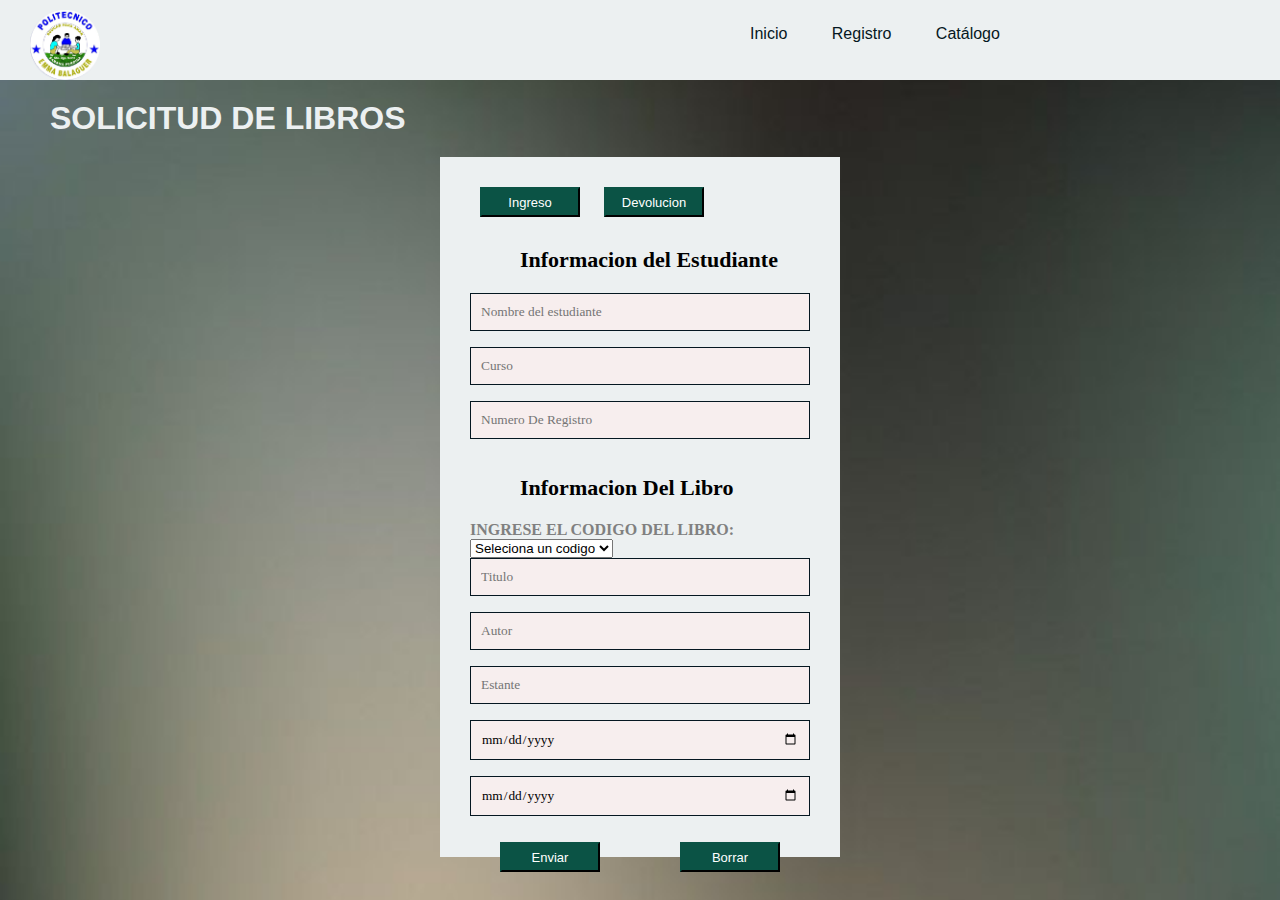
<file: solicitud.html>
<!DOCTYPE html>
<html lang="es">
<head>
    <meta charset="UTF-8">
    <meta http-equiv="X-UA-Compatible" content="IE=edge">
    <meta name="viewport" content="width=device-width, initial-scale=1.0">
    <link rel="stylesheet" media="screen"  href="css/sregistro.css">
    <script src="script.js"></script> <script src="libros.js"></script>
    <title>Biblioteca Virtual DISAB</title>
</head>
<header>
    <div class="logo"> 
        <a href="index.html">
        <img src="img/emma.jpg">
    </a>
    </div>
   <ul class="menu">
    <li><a href="index.html">Inicio</a></li>
    <li><a href="solicitud.html">Registro</a></li>
       <li><a href="catálogo.html">Catálogo</a></li>
   </ul>
</header>

<div class="titulo">
  <h1>SOLICITUD DE LIBROS</h1>
</div>

<section class="Form-registrar">
  <a href="solicitud.html"><button class="botons1">Ingreso</button></a>
  <a href="devolucion.html"><button class="botons1">Devolucion</button></a>
  <h4 class="titulo">Informacion del Estudiante</h4>
<form action="gracias.html">
       
           <input Class="control" type="text" name="Estudiante" id="nombre" placeholder="Nombre del estudiante" required>  
           <input Class="control" type="text" name="Curso" id="curso" placeholder="Curso">
           <input Class="control" type="number" name="Numero" id="numero" placeholder="Numero De Registro" required>      
     <h4 class="titulo">Informacion Del Libro</h4>
     <label for="" class="formulario__label"><span style="color: gray;" ><strong>INGRESE EL CODIGO DEL LIBRO:</strong></span></label>
     <select name="Código" id="codigo" required>
         <option>Seleciona un codigo</option>
         <option>CADS</option>
         <option>ECNTQLE</option>
         <option>HP</option>
         <option>ERDG</option>
         <option>DQM</option>
         <option>EP</option>
         <option>EMMDO</option>
         <option>LTH</option>
       </select> 
          <input Class="control" type="text" name="Titulo" id="titulo" placeholder="Titulo" required>
          <input Class="control" type="text" name="Autor" id="autor" placeholder="Autor" required>
          <input Class="control" type="text" name="Estante" id="estante" placeholder="Estante" required>
          <input Class="control" type="date" name="Despacho" id="solicitud" placeholder="Fecha De Solicitud" required>
          <input class="control" type="date"name="Entrega" id="entrega" placeholder="Fecha De Entrega">
          <input class="botons3" type="submit" value="Enviar">
          <input class="botons4" type="reset" value="Borrar" onclick="Limpiar()">
          <script src="solicitud.js"></script>
    </section>    
  </body>
</html>
</file>
<file: css/sprincipal.css>
* {
    margin: 0;
    padding: 0;
    box-sizing: border-box;
  }
  
body {
    font-family: arial, helvetica;
    background-color: #051721;
    background: url(background3.jpg) no-repeat center top;
    background-size: 100%;
  }

header{
    width: 100%;
    height: 80px;
    background-color: #ECF0F1;
}

.logo{
    width: 69px;
    height: 69px;
    margin-top: 10px;
    margin-left: 30px;
    float: left;
}

.logo img{
    width: 70px;
    -webkit-user-select: none;
    -moz-user-select: none;
    -ms-user-select: none;
    user-select: none; 
}

.menu{
	list-style: none;
	width: 90%;
	max-width: 400px;
	margin: auto;
    height: 50px;
    margin-right: 150px;
    padding-top: 5px;
}

.menu li a{
	text-decoration: none;
	color: #051721;
	padding: 20px;
	display: block;
}

.menu li{
    display: inline-block;
	text-align: right;
    margin-top: 0px;
}
.menu li a:hover{
    padding-top: 4px;
    color: #ECF0F1;
	background: #051721;
    height: 25px;
}

section{
    text-align: left;
    margin-top: 50px;
    display: block;
}

/* PRIMERA CAJA */

.fondo .muckop{
    float: right;
    width: 30%;
    margin-top: 30px;
    z-index: 1;
    position: absolute;
    margin-right: 0px;
    margin-left: 10%;
}

#primera_caja .fondo{
    width: 40%;
    float: right;
}


#primera_caja{
    width: 80%;
    height: 700px;
    display: flex;
    float: center;
    align-items: center;
    justify-content: center;
    display: block;
}

#primera_caja  .contenedor1{    
    width: 60%;
    float: left;
    margin-top: 20%;
    color: aliceblue;
}

.contenedor1 .content{
    width: 50%;
    float: right;
}

#primera_caja .contenedor1 button{
    background-color: #0B5345;
    border-color: #0B5345;
    width: 157px;
    height: 44px;
    font-size: 18px;
    color: white;
    margin-top: 20px;
    font-weight: bold;
}

#primera_caja .contenedor1 h3{
    text-align: left;
    margin-top: 10px;
    font-size: 20px;
    font-family: Arial, Helvetica, sans-serif;
    font-weight: normal;
}

#primera_caja .image_right{
    float: right;
    width: 60%;
    margin-top: 30px;
    z-index: 1;
    position: absolute;
}

#respuesta{
    width: 100%;
    height: 640px;
    display: flex;
    align-items: center;
    text-align: center;
    justify-content: center;
    z-index: 1;
}
</file>
<file: css/scatálogo.css>
* {
    margin: 0;
    padding: 0;
    box-sizing: border-box;
  }
  
body {
    font-family: arial, helvetica;
    background-color: #051721;
    background: url(background3.jpg) no-repeat center top;
    background-size: 100%;
  }

header{
    width: 100%;
    height: 80px;
    background-color: #ECF0F1;
}

.logo{
    width: 69px;
    height: 69px;
    margin-top: 10px;
    margin-left: 30px;
    float: left;
}

.logo img{
    width: 70px;
    -webkit-user-select: none;
    -moz-user-select: none;
    -ms-user-select: none;
    user-select: none; 
}

.menu{
	list-style: none;
	width: 90%;
	max-width: 400px;
	margin: auto;
    height: 50px;
    margin-right: 150px;
    padding-top: 5px;
}

.menu li a{
	text-decoration: none;
	color: #051721;
	padding: 20px;
	display: block;
}

.menu li{
    display: inline-block;
	text-align: right;
    margin-top: 0px;
}
.menu li a:hover{
    padding-top: 4px;
    color: #ECF0F1;
	background: #051721;
    height: 25px;
}

section{
    text-align: left;
    margin-top: 50px;
    display: block;
}
.contenedor_libro1{
    width: 300px;
    height: auto;
    display: inline-block;
    margin-top: 40px;
    margin-left: 25px;
    margin-right: 25px;
    border: solid #0B5345 10px;
    padding: 40px 5px 5px 0px;   
}

.contenedor_libro1:hover{
    border: solid #051721 10px;
}

.contenedor_libro1 h1{
    font-size: 25px;
    margin-left: 40px;
}

#contenedor_libro1 h2{
    text-align: right;
    padding-top: 20px;
    padding-right: 10px;
}

#contenedor_libro1 h5{
    text-align: right;
    padding-top: 5px;
    padding-right: 10px;
}
.contenedor_libro1 button{
    background-color: #0B5345;
    border-color: #0B5345;
    width: 100px;
    height: 30px;
    font-size: 13px;
    color: white;
    margin-top: 20px;
    margin-left: 10px;
    margin-right: 10px;
}

#contenedor_libro1 div p{
    text-align: right;
    margin: 15px 7px 10px 7px;
    font-size: 15px;
}

#contenedor_libro1 div img{
    width: 50px;
    float: center;
    margin-left: 20px;
    margin-top: 20px;
}
img{
    width: 100px;
}


.segunda_caja{
    width: 90%;
    height: auto;
    display: flex;
    align-items: center;
    justify-content: center;
    z-index: 1;
}

.segunda_caja .contenedor_libros{
    width: 100%;
    background-color: #ECF0F1;
    margin-left: 10%;
}

.titulo{
    margin: 20px 20px 20px 50px;
}
.titulo h1{
    color: #ECF0F1;
}
</file>
<file: css/libros.css>
* {
    margin: 0;
    padding: 0;
    box-sizing: border-box;
  }
  
body {
    font-family: arial, helvetica;
    background-color: #051721;
    background: url(background3.jpg) no-repeat center top;
    background-size: 100%;
  }


header{
    width: 100%;
    height: 80px;
    background-color: #ECF0F1;
}

.logo{
    width: 69px;
    height: 69px;
    margin-top: 10px;
    margin-left: 30px;
    float: left;
}

.logo img{
    width: 70px;
    -webkit-user-select: none;
    -moz-user-select: none;
    -ms-user-select: none;
    user-select: none; 
}

.menu{
	list-style: none;
	width: 90%;
	max-width: 400px;
	margin: auto;
    height: 50px;
    margin-right: 150px;
    padding-top: 5px;
}

.menu li a{
	text-decoration: none;
	color: #051721;
	padding: 20px;
	display: block;
}

.menu li{
    display: inline-block;
	text-align: right;
    margin-top: 0px;
}
.menu li a:hover{
    padding-top: 4px;
    color: #ECF0F1;
	background: #051721;
    height: 25px;
}

section{
    text-align: left;
    margin-top: 50px;
    display: block;
}

.titulo{
    margin: 20px 20px 20px 60px;
    color: #ECF0F1;
}

/* PRIMERA CAJA */

.fondo .muckop{
    float: right;
    width: 25%;
    margin-top: 30px;
    z-index: 1;
    position: absolute;
    margin-right: 0px;
    margin-left: 10%;
}

#primera_caja .fondo{
    width: 40%;
    float: right;
}


#primera_caja{
    width: 80%;
    height: 700px;
    display: flex;
    float: center;
    align-items: center;
    justify-content: center;
    display: block;
}

#primera_caja  .contenedor1{    
    width: 60%;
    float: left;
    margin-top: 10%;
    color: aliceblue;
}

.contenedor1 p{
    margin-top: 20px;
}

.contenedor1 .content{
    width: 50%;
    float: right;
}

#primera_caja .contenedor1 button{
    background-color: #0B5345;
    border-color: #0B5345;
    width: 170px;
    height: 44px;
    font-size: 18px;
    color: white;
    margin-top: 20px;
    font-weight: bold;
}

#primera_caja .contenedor1 h3{
    text-align: left;
    margin-top: 10px;
    font-size: 20px;
    font-family: Arial, Helvetica, sans-serif;
    font-weight: normal;
}

#primera_caja .image_right{
    float: right;
    width: 60%;
    margin-top: 30px;
    z-index: 1;
    position: absolute;
}
</file>
<file: css/devolucion.css>
* {
    margin: 0;
    padding: 0;
    box-sizing: border-box;
}
body {
    font-family: arial, helvetica;
    background-color: #051721;
    background: url(background3.jpg) no-repeat center top;
    background-size: 100%;
  }

  header{
    width: 100%;
    height: 80px;
    background-color: #ECF0F1;
}

.logo{
    width: 69px;
    height: 69px;
    margin-top: 10px;
    margin-left: 30px;
    float: left;
}

.logo img{
    width: 70px;
    -webkit-user-select: none;
    -moz-user-select: none;
    -ms-user-select: none;
    user-select: none; 
}

.menu{
	list-style: none;
	width: 90%;
	max-width: 400px;
	margin: auto;
    height: 50px;
    margin-right: 150px;
    padding-top: 5px;
}

.menu li a{
	text-decoration: none;
	color: #051721;
	padding: 20px;
	display: block;
}

.menu li{
    display: inline-block;
	text-align: right;
    margin-top: 0px;
}
.menu li a:hover{
    padding-top: 4px;
    color: #ECF0F1;
	background: #051721;
    height: 25px;
}


.Form-registrar{
    width: 400px;
    height: 630px;
    background: #ECF0F1;
    padding: 30px;
    margin: auto;
    margin-top: 20px;
    font-family: 'calibri';
}

.Form-registrar h4{
    font-size: 22px;
    margin-bottom: 20px;
}

.control {
    width: 100%;
    background: #f7eeee;
    padding: 10px;
    margin-bottom: 16px;
    border: 1px solid #051721;
    font-family: 'calibri';
}

.formulario label {
    padding: 8px;
    font-size: 15px;
}

.formulario__label{
    display: block;
    width: 100%;
}

.form-registrar p{
    height: 40;
    text-align: center;
    font-size: 18px;
    
}

.form-registrar a:hover{
    color: white;
    text-decoration: underline;
    
}

.botons1{
    background-color: #0B5345;
    border-color: #0B5345;
    width: 100px;
    height: 30px;
    font-size: 13px;
    color: white;
    margin-left: 10px;
    margin-right: 10px;
    margin-bottom: 10px;
}  


.botons2{
    background-color: #0B5345;
    border-color: #0B5345;
    width: 100px;
    height: 30px;
    font-size: 13px;
    color: white;
    margin-left: 10px;
    margin-right: 10px;
}

.botons3{
    background-color: #0B5345;
    border-color: #0B5345;
    width: 100px;
    height: 30px;
    font-size: 13px;
    color: white;
    margin: 10px 0px 10px 30px;

    float: left;
}

.botons4{
    background-color: #0B5345;
    border-color: #0B5345;
    width: 100px;
    height: 30px;
    font-size: 13px;
    color: white;
    margin: 10px 30px 10px 0px;
    float: right;
}

.titulo{
    margin: 20px 20px 20px 50px;
}
.titulo h1{
    color: #ECF0F1;
}
</file>
<file: css/sregistro.css>
* {
    margin: 0;
    padding: 0;
    box-sizing: border-box;
}
body {
    font-family: arial, helvetica;
    background-color: #051721;
    background: url(background3.jpg) no-repeat center top;
    background-size: 100%;
  }

  header{
    width: 100%;
    height: 80px;
    background-color: #ECF0F1;
}

.logo{
    width: 69px;
    height: 69px;
    margin-top: 10px;
    margin-left: 30px;
    float: left;
}

.logo img{
    width: 70px;
    -webkit-user-select: none;
    -moz-user-select: none;
    -ms-user-select: none;
    user-select: none; 
}

.menu{
	list-style: none;
	width: 90%;
	max-width: 400px;
	margin: auto;
    height: 50px;
    margin-right: 150px;
    padding-top: 5px;
}

.menu li a{
	text-decoration: none;
	color: #051721;
	padding: 20px;
	display: block;
}

.menu li{
    display: inline-block;
	text-align: right;
    margin-top: 0px;
}
.menu li a:hover{
    padding-top: 4px;
    color: #ECF0F1;
	background: #051721;
    height: 25px;
}

.formulario label {
    padding: 8px;
    font-size: 15px;
}

.formulario__label{
    display: block;
    width: 100%;
}

.Form-registrar{
    width: 400px;
    height: 700px;
    background: #ECF0F1;
    padding: 30px;
    margin: auto;
    margin-top: 20px;
    font-family: 'calibri';
}

.Form-registrar h4{
    font-size: 22px;
    margin-bottom: 20px;
}

.control {
    width: 100%;
    background: #f7eeee;
    padding: 10px;
    margin-bottom: 16px;
    border: 1px solid #051721;
    font-family: 'calibri';
}

.form-registrar p{
    height: 40;
    text-align: center;
    font-size: 18px;
    
}

.form-registrar a:hover{
    color: white;
    text-decoration: underline;
    
}

.botons1{
    background-color: #0B5345;
    border-color: #0B5345;
    width: 100px;
    height: 30px;
    font-size: 13px;
    color: white;
    margin-left: 10px;
    margin-right: 10px;
    margin-bottom: 10px;
}  


.botons2{
    background-color: #0B5345;
    border-color: #0B5345;
    width: 100px;
    height: 30px;
    font-size: 13px;
    color: white;
    margin-left: 10px;
    margin-right: 10px;
}

.botons3{
    background-color: #0B5345;
    border-color: #0B5345;
    width: 100px;
    height: 30px;
    font-size: 13px;
    color: white;
    margin: 10px 0px 10px 30px;

    float: left;
}

.botons4{
    background-color: #0B5345;
    border-color: #0B5345;
    width: 100px;
    height: 30px;
    font-size: 13px;
    color: white;
    margin: 10px 30px 10px 0px;
    float: right;
}

.titulo{
    margin: 20px 20px 20px 50px;
}
.titulo h1{
    color: #ECF0F1;
}
</file>
